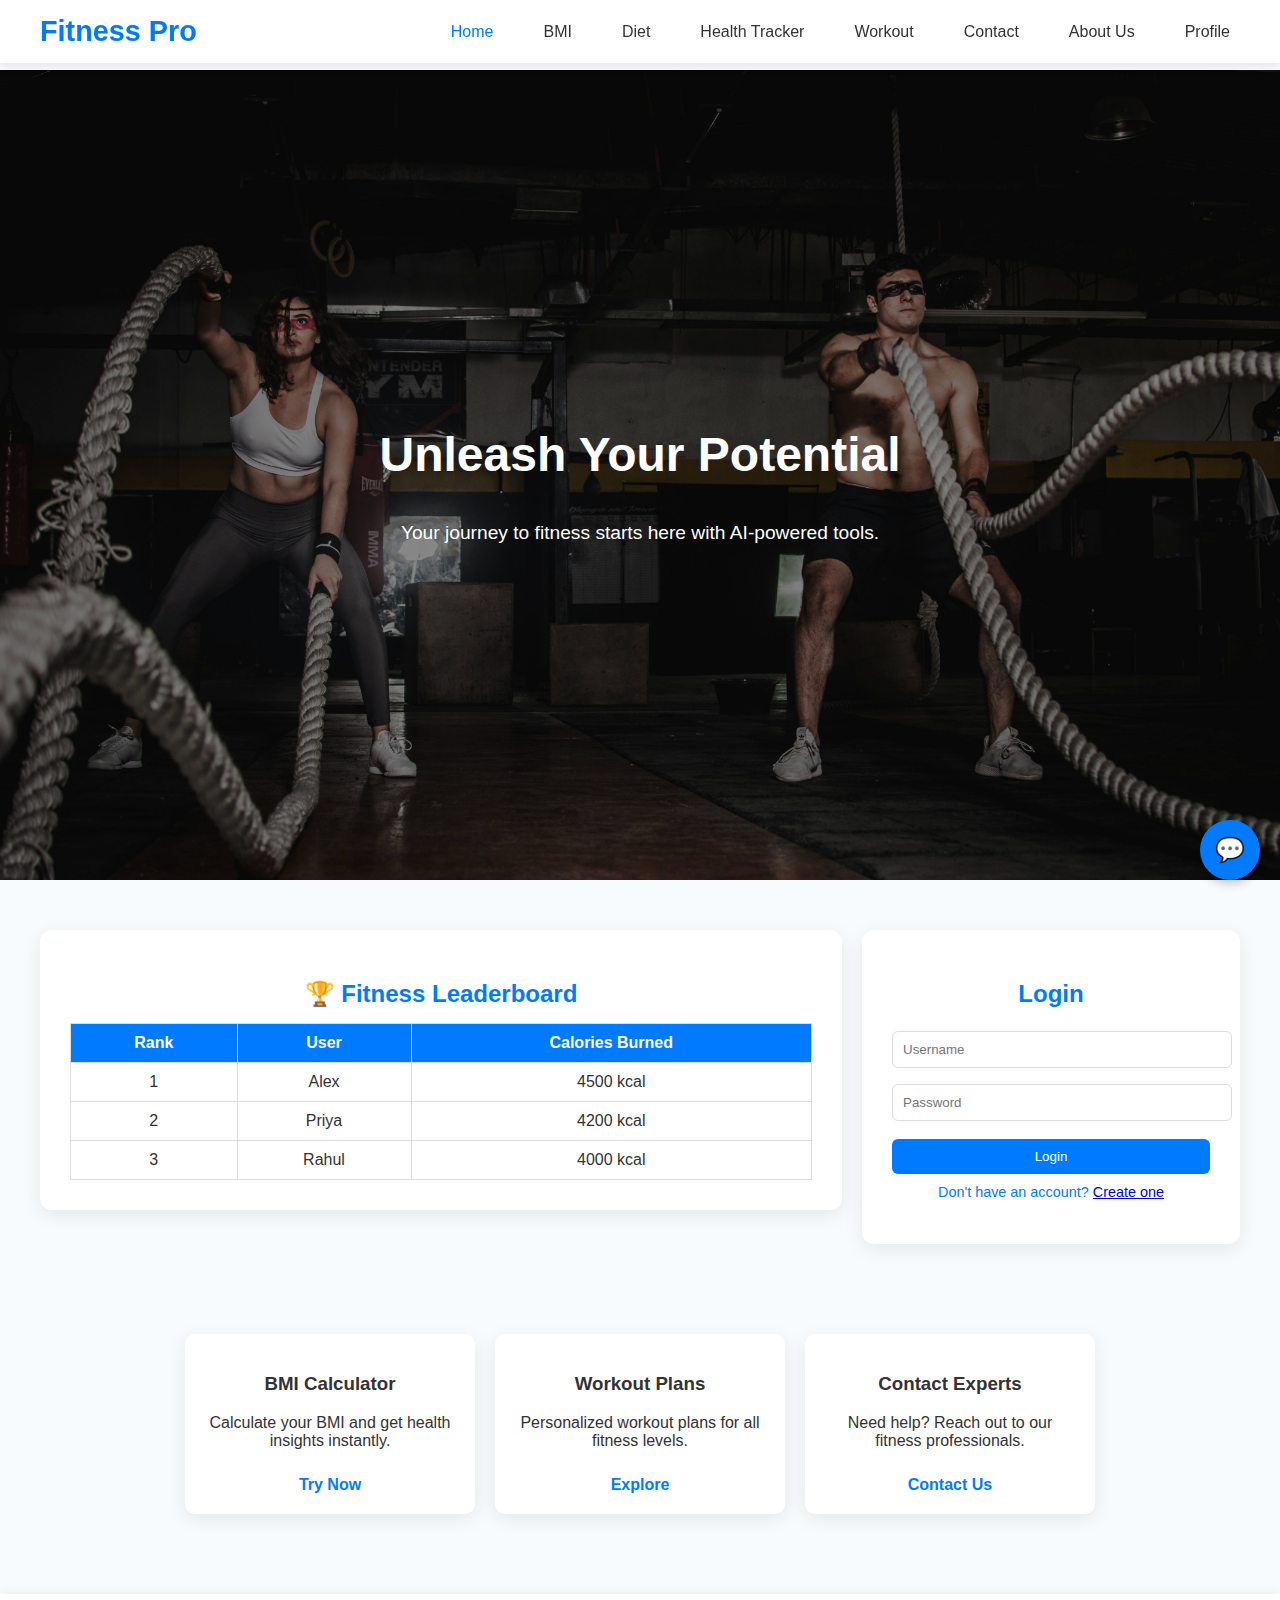
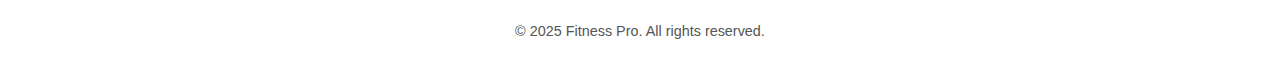
<file: index.html>
<!DOCTYPE html>
<html lang="en">
<head>
  <meta charset="UTF-8">
  <meta name="viewport" content="width=device-width, initial-scale=1.0">
  <title>Fitness Pro - Home</title>
  <style>
    /* ===== GENERAL STYLING ===== */
    body {
      font-family: 'Segoe UI', sans-serif;
      margin: 0;
      padding: 0;
      background: #f8fbfd;
      color: #333;
    }

    /* ===== HEADER ===== */
    .main-header {
      position: fixed;
      top: 0;
      left: 0;
      width: 100%;
      background: white;
      display: flex;
      justify-content: space-between;
      align-items: center;
      padding: 15px 40px;
      box-shadow: 0 2px 10px rgba(0, 0, 0, 0.1);
      z-index: 1000;
      box-sizing: border-box;
    }

    .main-header .logo {
      font-size: 1.8rem;
      font-weight: bold;
      color: #007BFF;
      text-decoration: none;
    }

    .main-header nav {
      display: flex;
      gap: 30px;
    }

    .main-header nav a {
      text-decoration: none;
      color: #333;
      font-size: 1rem;
      font-weight: 500;
      padding: 6px 10px;
      transition: color 0.3s ease;
    }

    .main-header nav a:hover,
    .main-header nav a.active {
      color: #007BFF;
    }

    /* ===== HERO SECTION ===== */
    .hero {
      position: relative;
      width: 100%;
      height: 90vh;
      margin-top: 70px;
      overflow: hidden;
    }
    .slideshow img {
      width: 100%;
      height: 90vh;
      object-fit: cover;
      position: absolute;
      left: 0;
      top: 0;
      opacity: 0;
      transition: opacity 1s ease-in-out;
    }
    .slideshow img.active {
      opacity: 1;
    }
    .hero-overlay {
      position: absolute;
      top: 0;
      left: 0;
      width: 100%;
      height: 100%;
      background: rgba(0, 0, 0, 0.4);
    }
    .hero-content {
      position: absolute;
      top: 50%;
      left: 50%;
      transform: translate(-50%, -50%);
      text-align: center;
      color: white;
    }
    .hero-content h2 {
      font-size: 3rem;
    }
    .hero-content p {
      font-size: 1.2rem;
      margin-bottom: 20px;
    }

/* Leaderboard and Login Section */
.leaderboard-section {
  display: flex;
  justify-content: center;
  align-items: flex-start; /* Prevent stretching both cards */
  gap: 20px;
  max-width: 1200px;
  margin: 50px auto;
}

/* Leaderboard */
.leaderboard {
  flex: 70%;
  background: white;
  padding: 30px;
  border-radius: 12px;
  box-shadow: 0 5px 20px rgba(0, 0, 0, 0.08);
  height: 100%; /* Fixed height independent of login */
}

.leaderboard h2 {
  text-align: center;
  color: #007bff;
  margin-bottom: 15px;
}

.leaderboard table {
  width: 100%;
  border-collapse: collapse;
  text-align: center;
}

.leaderboard th, 
.leaderboard td {
  border: 1px solid #ddd;
  padding: 10px;
}

.leaderboard th {
  background: #007bff;
  color: white;
}

/* Login Section */
.login-section {
  flex: 30%;
  background: white;
  padding: 30px;
  border-radius: 12px;
  box-shadow: 0 5px 20px rgba(0, 0, 0, 0.08);
  transition: height 0.3s ease;
}

.login-section h2 {
  text-align: center;
  color: #007bff;
  margin-bottom: 15px;
}

.login-section input {
  width: 100%;
  padding: 10px;
  margin: 8px 0;
  border: 1px solid #ddd;
  border-radius: 6px;
}

.login-section button {
  width: 100%;
  padding: 10px;
  background: #007bff;
  color: white;
  border: none;
  border-radius: 6px;
  cursor: pointer;
  margin-top: 10px;
}

.login-section button:hover {
  background: #0056b3;
}

.login-section p {
  font-size: 0.9rem;
  text-align: center;
  margin-top: 10px;
  cursor: pointer;
  color: #007bff;
}



    /* ===== FEATURES SECTION ===== */
    .features {
      display: flex;
      justify-content: center;
      gap: 20px;
      padding: 40px;
    }

    .card {
      background: white;
      flex: 1;
      max-width: 250px;
      padding: 20px;
      border-radius: 10px;
      box-shadow: 0 5px 20px rgba(0, 0, 0, 0.08);
      text-align: center;
    }

    .btn-link {
      display: inline-block;
      margin-top: 10px;
      text-decoration: none;
      color: #007bff;
      font-weight: bold;
    }

    /* CHATBOT */
    .chatbot-button {
      position: fixed;
      bottom: 20px;
      right: 20px;
      background: #007bff;
      color: white;
      border: none;
      border-radius: 50%;
      width: 60px;
      height: 60px;
      font-size: 24px;
      cursor: pointer;
      box-shadow: 0 4px 10px rgba(0, 0, 0, 0.2);
    }

    .chat-window {
      position: fixed;
      bottom: 90px;
      right: 20px;
      width: 300px;
      background: white;
      border: 1px solid #ddd;
      border-radius: 10px;
      display: none;
      flex-direction: column;
      box-shadow: 0 5px 20px rgba(0, 0, 0, 0.2);
    }

    .chat-header {
      background: #007bff;
      color: white;
      padding: 10px;
      border-top-left-radius: 10px;
      border-top-right-radius: 10px;
      display: flex;
      justify-content: space-between;
    }

    .chat-status {
      font-size: 12px;
      color: #aee6a1;
    }

    .chat-messages {
      height: 200px;
      overflow-y: auto;
      padding: 10px;
      font-size: 0.9rem;
    }

    .chat-input {
      display: flex;
      border-top: 1px solid #ddd;
    }

    .chat-input input {
      flex: 1;
      padding: 10px;
      border: none;
    }

    .chat-input button {
      background: #007bff;
      color: white;
      border: none;
      padding: 10px;
      cursor: pointer;
    }

    /* FOOTER */
    footer {
      background: white;
      text-align: center;
      padding: 15px;
      margin-top: 40px;
      font-size: 0.9rem;
      color: #555;
      box-shadow: 0 -2px 10px rgba(0, 0, 0, 0.05);
    }
  </style>
</head>
<body>

  <!-- HEADER -->
  <header class="main-header">
    <div class="header-left">
      <a href="index.html" class="logo">Fitness Pro</a>
    </div>
    <nav class="header-right">
      <a href="index.html" class="active">Home</a>
      <a href="bmi.html">BMI</a>
      <a href="diet.html">Diet</a>
      <a href="health.html">Health Tracker</a>
      <a href="workout.html">Workout</a>
      <a href="contact.html">Contact</a>
      <a href="about.html">About Us</a>
      <a href="profile.html">Profile</a>
    </nav>
  </header>

  <!-- HERO SECTION -->
  <section class="hero">
    <div class="slideshow">
      <img src="gymphoto1.jpg" class="slide active" alt="Gym Image 1">
      <img src="gymphoto2.jpeg" class="slide" alt="Gym Image 2">
    </div>
    <div class="hero-overlay"></div>
    <div class="hero-content">
      <h2>Unleash Your Potential</h2>
      <p>Your journey to fitness starts here with AI-powered tools.</p>
    </div>
  </section>

  <!-- LEADERBOARD + LOGIN -->
  <section class="leaderboard-section">
    <!-- LEADERBOARD -->
    <div class="leaderboard">
      <h2>🏆 Fitness Leaderboard</h2>
      <table>
        <thead>
          <tr>
            <th>Rank</th>
            <th>User</th>
            <th>Calories Burned</th>
          </tr>
        </thead>
        <tbody id="leaderboard-data">
          <tr><td>1</td><td>Alex</td><td>4500 kcal</td></tr>
          <tr><td>2</td><td>Priya</td><td>4200 kcal</td></tr>
          <tr><td>3</td><td>Rahul</td><td>4000 kcal</td></tr>
        </tbody>
      </table>
    </div>

    <!-- LOGIN / CREATE ACCOUNT -->
<!-- LOGIN / CREATE ACCOUNT -->
<div class="login-section">
  <h2>Login</h2>
  <input type="text" id="username" placeholder="Username">
  <input type="password" id="password" placeholder="Password">
  <button id="login-btn">Login</button>
  <p>Don't have an account? <a href="#" id="create-account-link">Create one</a></p>

  <div id="create-account-form" style="display:none; margin-top:10px;">
    <input type="text" id="new-username" placeholder="New Username">
    <input type="password" id="new-password" placeholder="New Password">
    <button id="create-btn">Create Account</button>
  </div>
</div>

<script>
  const loginBtn = document.getElementById('login-btn');
  const createAccountLink = document.getElementById('create-account-link');
  const createAccountForm = document.getElementById('create-account-form');
  const createBtn = document.getElementById('create-btn');

  // Show Create Account Form
  createAccountLink.addEventListener('click', (e) => {
    e.preventDefault();
    createAccountForm.style.display = createAccountForm.style.display === 'block' ? 'none' : 'block';
  });

  // Create Account Logic
  createBtn.addEventListener('click', () => {
    const newUsername = document.getElementById('new-username').value.trim();
    const newPassword = document.getElementById('new-password').value.trim();

    if (!newUsername || !newPassword) {
      alert('Please enter username and password');
      return;
    }

    const user = {
      username: newUsername,
      password: newPassword,
      name: newUsername,
      email: '',
      age: '',
      height: '',
      weight: '',
      gender: ''
    };

    localStorage.setItem('fitnessUser', JSON.stringify(user));
    alert('Account created successfully! You can now login.');
    createAccountForm.style.display = 'none';
  });

  // Login Logic
  loginBtn.addEventListener('click', () => {
    const username = document.getElementById('username').value.trim();
    const password = document.getElementById('password').value.trim();
    const savedUser = JSON.parse(localStorage.getItem('fitnessUser'));

    if (!savedUser || savedUser.username !== username || savedUser.password !== password) {
      alert('Invalid username or password!');
      return;
    }

    localStorage.setItem('loggedInUser', username);
    window.location.href = 'profile.html';
  });
</script>


  </section>

  <!-- FEATURES -->
  <section class="features">
    <div class="card">
      <h3>BMI Calculator</h3>
      <p>Calculate your BMI and get health insights instantly.</p>
      <a href="bmi.html" class="btn-link">Try Now</a>
    </div>
    <div class="card">
      <h3>Workout Plans</h3>
      <p>Personalized workout plans for all fitness levels.</p>
      <a href="workout.html" class="btn-link">Explore</a>
    </div>
    <div class="card">
      <h3>Contact Experts</h3>
      <p>Need help? Reach out to our fitness professionals.</p>
      <a href="contact.html" class="btn-link">Contact Us</a>
    </div>
  </section>

  <!-- FOOTER -->
  <footer>
    <p>&copy; 2025 Fitness Pro. All rights reserved.</p>
  </footer>

  <!-- CHATBOT -->
  <button class="chatbot-button">💬</button>
  <div class="chat-window" id="chat-window">
    <div class="chat-header">
      <span>AI Gym Trainer</span>
      <span class="chat-status">● Active</span>
    </div>
    <div class="chat-messages" id="chat-messages">
      <p><strong>Trainer:</strong> Hi! I'm your virtual trainer. Ask me anything about workouts!</p>
    </div>
    <div class="chat-input">
      <input type="text" id="chat-input" placeholder="Type a message...">
      <button id="send-btn">Send</button>
    </div>
  </div>

  <script>
    // === SLIDESHOW ===
    const slides = document.querySelectorAll('.slideshow img');
    let currentSlide = 0;
    setInterval(() => {
      slides[currentSlide].classList.remove('active');
      currentSlide = (currentSlide + 1) % slides.length;
      slides[currentSlide].classList.add('active');
    }, 4000);

    // === CHATBOT ===
    const chatButton = document.querySelector('.chatbot-button');
    const chatWindow = document.getElementById('chat-window');
    const chatMessages = document.getElementById('chat-messages');
    const chatInput = document.getElementById('chat-input');
    const sendBtn = document.getElementById('send-btn');

    chatButton.addEventListener('click', () => {
      chatWindow.style.display = chatWindow.style.display === 'flex' ? 'none' : 'flex';
    });

    sendBtn.addEventListener('click', () => {
      const userMessage = chatInput.value.trim();
      if (!userMessage) return;
      chatMessages.innerHTML += `<p><strong>You:</strong> ${userMessage}</p>`;
      chatInput.value = '';
      setTimeout(() => {
        const aiResponses = [
          "Try 3 sets of squats for a great leg workout!",
          "Don't forget to warm up before lifting heavy weights!",
          "Stay hydrated and aim for 8 glasses of water daily.",
          "Focus on form, not just weight, to avoid injuries."
        ];
        const aiReply = aiResponses[Math.floor(Math.random() * aiResponses.length)];
        chatMessages.innerHTML += `<p><strong>Trainer:</strong> ${aiReply}</p>`;
        chatMessages.scrollTop = chatMessages.scrollHeight;
      }, 700);
    });

    // === LOGIN & CREATE ACCOUNT ===
    const loginBtn = document.getElementById('login-btn');
    const createAccountLink = document.getElementById('create-account-link');
    const createAccountForm = document.getElementById('create-account-form');
    const createBtn = document.getElementById('create-btn');

    createAccountLink.addEventListener('click', (e) => {
      e.preventDefault();
      createAccountForm.style.display = createAccountForm.style.display === 'block' ? 'none' : 'block';
    });

    loginBtn.addEventListener('click', () => {
      const username = document.getElementById('username').value.trim();
      const password = document.getElementById('password').value.trim();

      if (username && password) {
        alert(`Welcome back, ${username}!`);
      } else {
        alert('Please enter valid login credentials.');
      }
    });

    createBtn.addEventListener('click', () => {
      const newUsername = document.getElementById('new-username').value.trim();
      const newPassword = document.getElementById('new-password').value.trim();

      if (newUsername && newPassword) {
        alert(`Account created successfully for ${newUsername}! You can now log in.`);
        createAccountForm.style.display = 'none';
      } else {
        alert('Please fill in all fields to create an account.');
      }
    });
  </script>
</body>
</html>
</file>
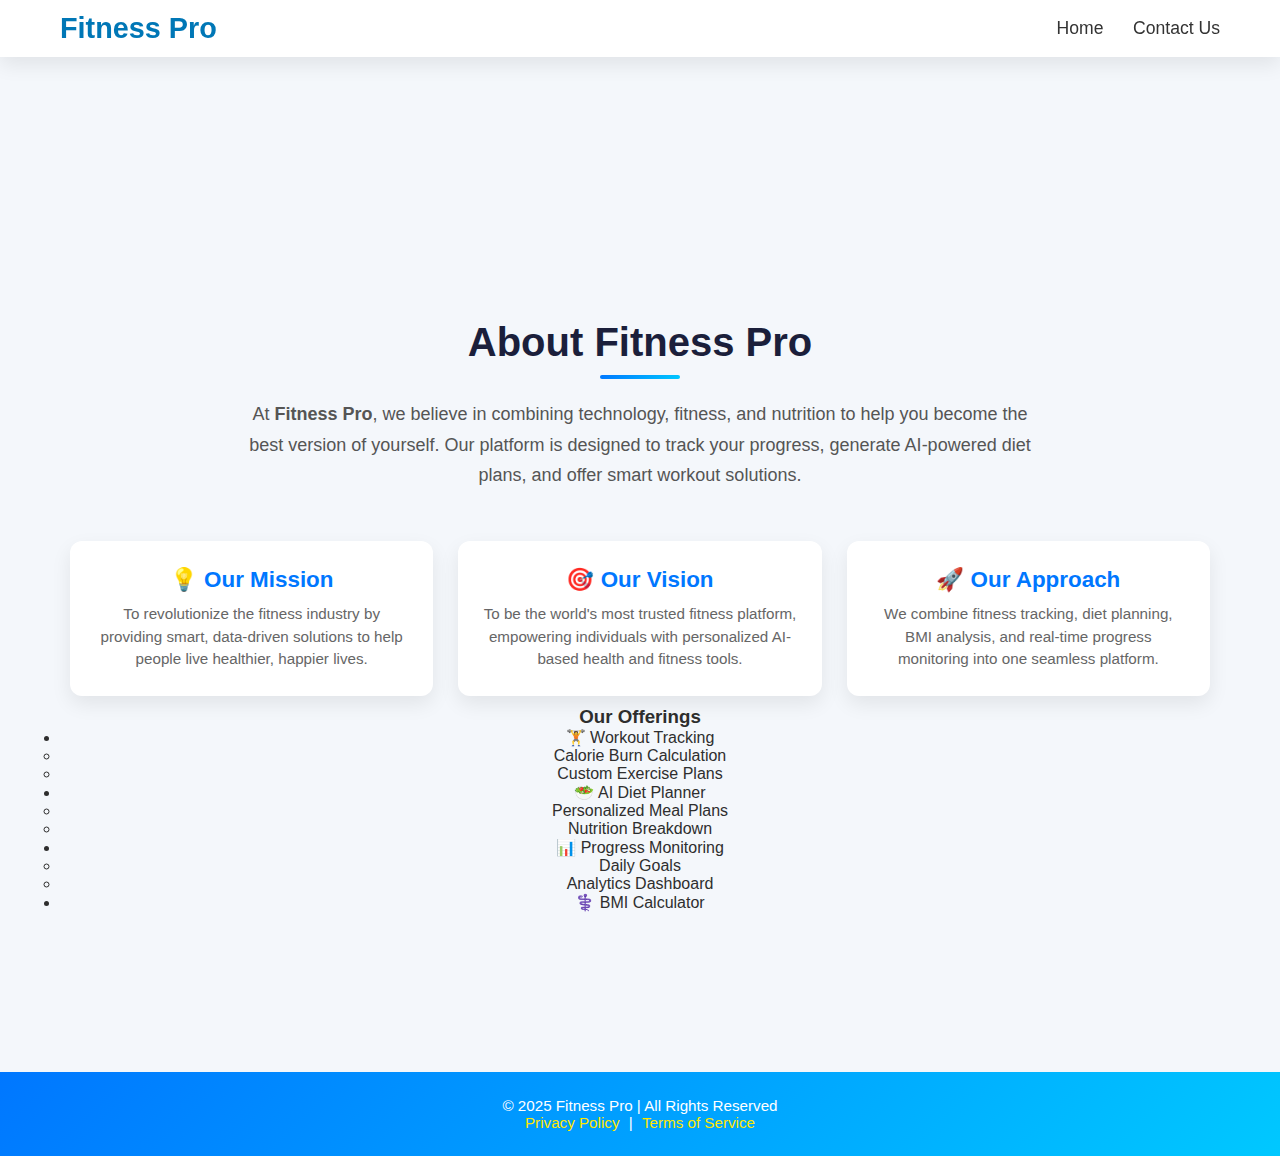
<file: about.html>
<!DOCTYPE html>
<html lang="en">
<head>
  <meta charset="UTF-8">
  <meta name="viewport" content="width=device-width, initial-scale=1.0">
  <title>About Us - Fitness Pro</title>
  <link rel="stylesheet" href="style.css">
</head>
<body>

  <!-- HEADER -->
  <!-- <header>
    <div class="logo">
      <img src="images/logo.png" alt="Fitness Pro Logo">
      <h1>Fitness Pro</h1>
    </div>
    <nav>
      <ul>
        <li><a href="index.html">Home</a></li>
        <li><a href="bmi.html">BMI</a></li>
        <li><a href="diet.html">Diet</a></li>
        <li><a href="workout.html">Workout</a></li>
        <li><a href="contact.html">Contact</a></li>
        <li><a href="about.html" class="active">About Us</a></li>
      </ul>
    </nav>
  </header> -->

    <header class="minimal-header">
    <div class="header-left">
        <a href="index.html" class="logo">Fitness Pro</a>
    </div>
    <div class="header-right">
        <a href="index.html">Home</a>
        <a href="contact.html">Contact Us</a>
    </div>
</header>

  <!-- ABOUT SECTION -->
  <section class="section about-section">
    <h2>About Fitness Pro</h2>
    <p class="about-intro">
      At <strong>Fitness Pro</strong>, we believe in combining technology, fitness, and nutrition to help you become the best version of yourself.
      Our platform is designed to track your progress, generate AI-powered diet plans, and offer smart workout solutions.
    </p>

    <!-- Mission & Vision Cards -->
    <div class="card-container">
      <div class="about-card">
        <h3>💡 Our Mission</h3>
        <p>To revolutionize the fitness industry by providing smart, data-driven solutions to help people live healthier, happier lives.</p>
      </div>
      <div class="about-card">
        <h3>🎯 Our Vision</h3>
        <p>To be the world's most trusted fitness platform, empowering individuals with personalized AI-based health and fitness tools.</p>
      </div>
      <div class="about-card">
        <h3>🚀 Our Approach</h3>
        <p>We combine fitness tracking, diet planning, BMI analysis, and real-time progress monitoring into one seamless platform.</p>
      </div>
    </div>

    <!-- Tree-Like Structure -->
    <div class="tree-structure">
      <h3>Our Offerings</h3>
      <ul>
        <li>🏋️ Workout Tracking
          <ul>
            <li>Calorie Burn Calculation</li>
            <li>Custom Exercise Plans</li>
          </ul>
        </li>
        <li>🥗 AI Diet Planner
          <ul>
            <li>Personalized Meal Plans</li>
            <li>Nutrition Breakdown</li>
          </ul>
        </li>
        <li>📊 Progress Monitoring
          <ul>
            <li>Daily Goals</li>
            <li>Analytics Dashboard</li>
          </ul>
        </li>
        <li>⚕️ BMI Calculator</li>
      </ul>
    </div>
  </section>

  <!-- FOOTER -->
  <footer>
    <p>© 2025 Fitness Pro | All Rights Reserved</p>
    <p><a href="privacy.html">Privacy Policy</a> | <a href="terms.html">Terms of Service</a></p>
  </footer>

</body>
</html>
</file>
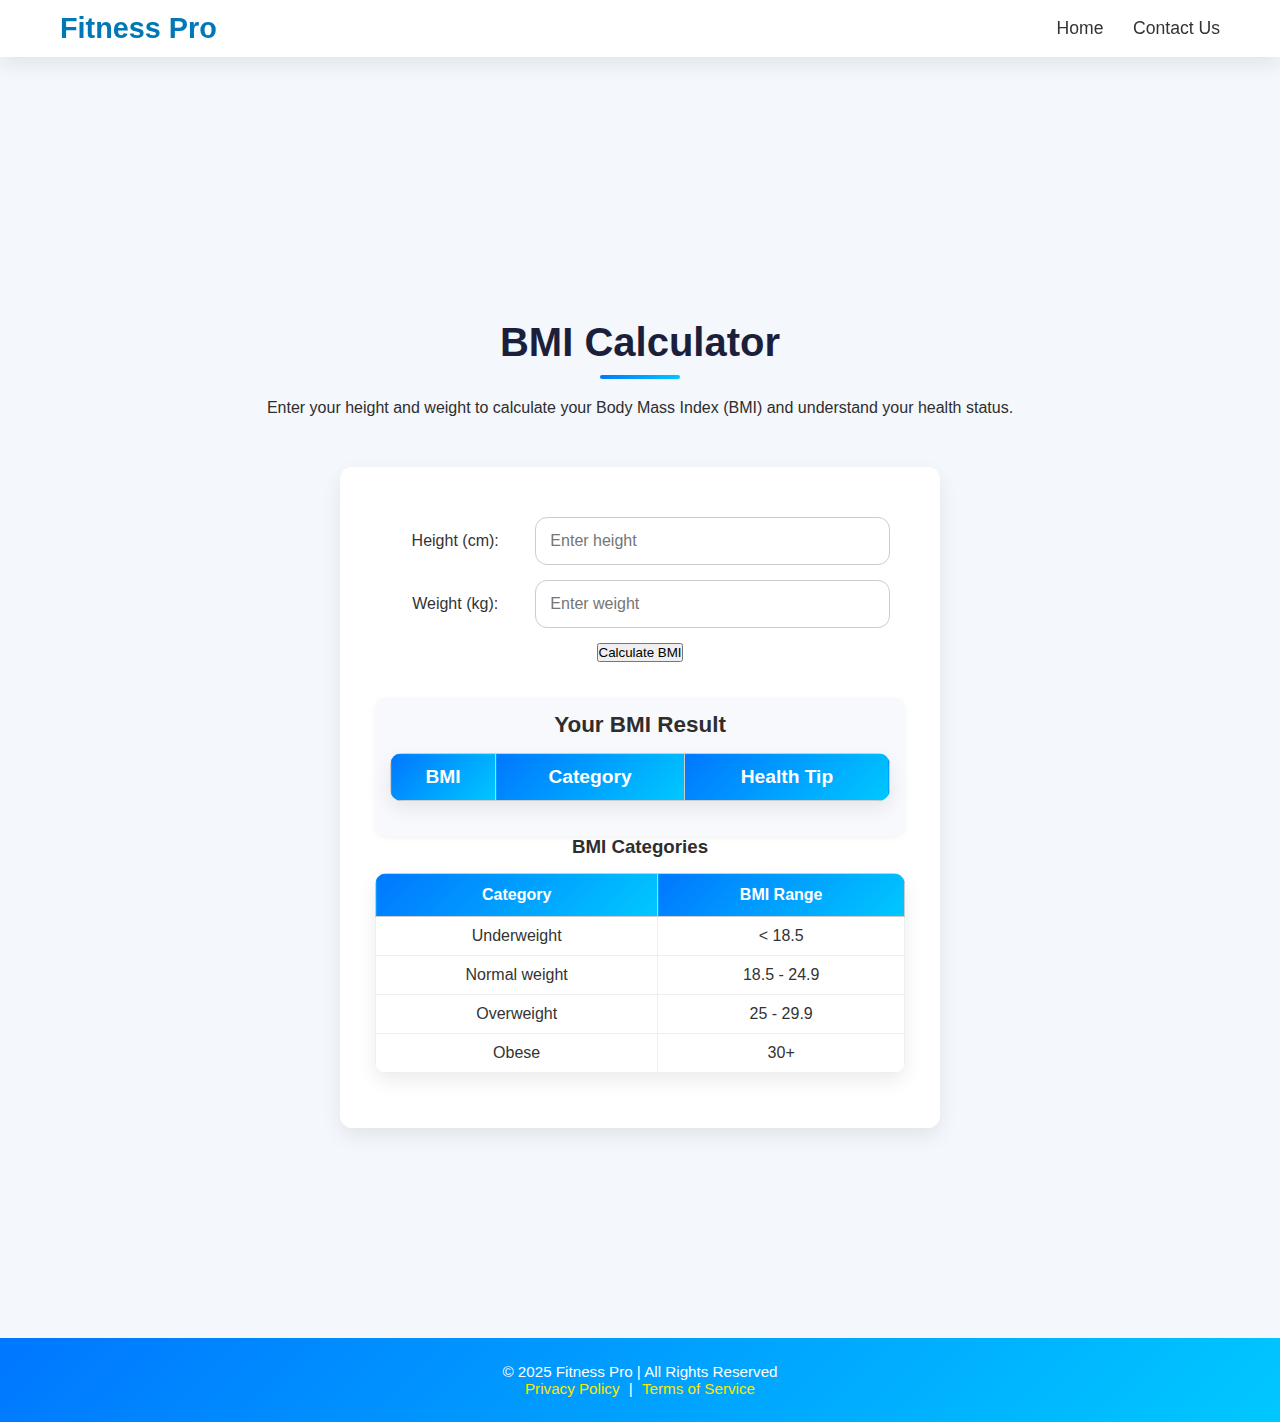
<file: bmi.html>
<!DOCTYPE html>
<html lang="en">
<head>
  <meta charset="UTF-8">
  <meta name="viewport" content="width=device-width, initial-scale=1.0">
  <title>BMI Calculator - Fitness Pro</title>
  <link rel="stylesheet" href="style.css">
</head>
<body>

  <!-- HEADER -->
  <header class="minimal-header">
    <div class="header-left">
        <a href="index.html" class="logo">Fitness Pro</a>
    </div>
    <div class="header-right">
        <a href="index.html">Home</a>
        <a href="contact.html">Contact Us</a>
    </div>
  </header>

  <!-- BMI SECTION -->
  <section class="section">
    <h2>BMI Calculator</h2>
    <p>Enter your height and weight to calculate your Body Mass Index (BMI) and understand your health status.</p>

    <div class="bmi-box">
      <table class="input-table">
        <tr>
          <td><label for="height">Height (cm):</label></td>
          <td><input type="number" id="height" placeholder="Enter height"></td>
        </tr>
        <tr>
          <td><label for="weight">Weight (kg):</label></td>
          <td><input type="number" id="weight" placeholder="Enter weight"></td>
        </tr>
        <tr>
          <td colspan="2" style="text-align:center;">
            <button class="btn-secondary" id="calculateBmiBtn">Calculate BMI</button>
          </td>
        </tr>
      </table>

      <div id="bmi-result" class="bmi-result-box">
        <h3>Your BMI Result</h3>
        <table class="diet-table">
          <thead>
            <tr>
              <th>BMI</th>
              <th>Category</th>
              <th>Health Tip</th>
            </tr>
          </thead>
          <tbody id="bmi-result-output">
            <!-- Result will appear here -->
          </tbody>
        </table>
      </div>

      <div class="bmi-category-table">
        <h3>BMI Categories</h3>
        <table class="diet-table">
          <tr><th>Category</th><th>BMI Range</th></tr>
          <tr><td>Underweight</td><td>&lt; 18.5</td></tr>
          <tr><td>Normal weight</td><td>18.5 - 24.9</td></tr>
          <tr><td>Overweight</td><td>25 - 29.9</td></tr>
          <tr><td>Obese</td><td>30+</td></tr>
        </table>
      </div>
    </div>
  </section>

  <!-- FOOTER -->
  <footer>
    <p>© 2025 Fitness Pro | All Rights Reserved</p>
    <p><a href="privacy.html">Privacy Policy</a> | <a href="terms.html">Terms of Service</a></p>
  </footer>

  <!-- BMI SCRIPT -->
  <script>
    document.addEventListener("DOMContentLoaded", () => {
      const calculateBtn = document.getElementById("calculateBmiBtn");
      const bmiOutput = document.getElementById("bmi-result-output");

      calculateBtn.addEventListener("click", () => {
        const height = parseFloat(document.getElementById("height").value);
        const weight = parseFloat(document.getElementById("weight").value);

        if (!height || !weight || height <= 0 || weight <= 0) {
          alert("⚠ Please enter valid height and weight.");
          return;
        }

        const bmi = weight / ((height / 100) ** 2);
        let category = "";
        let tip = "";
        let color = "";

        if (bmi < 18.5) {
          category = "Underweight";
          tip = "Increase calorie intake with healthy foods and strength training.";
          color = "#f39c12";
        } 
        else if (bmi < 24.9) {
          category = "Normal Weight";
          tip = "Maintain a balanced diet and stay active.";
          color = "#27ae60";
        } 
        else if (bmi < 29.9) {
          category = "Overweight";
          tip = "Reduce sugar intake, focus on cardio and healthy meals.";
          color = "#e67e22";
        } 
        else {
          category = "Obese";
          tip = "Consult a healthcare professional and follow a strict fitness plan.";
          color = "#e74c3c";
        }

        bmiOutput.innerHTML = `
          <tr>
            <td style="font-weight:bold; color:${color}">${bmi.toFixed(2)}</td>
            <td>${category}</td>
            <td>${tip}</td>
          </tr>
        `;
      });
    });
  </script>

</body>
</html>
</file>
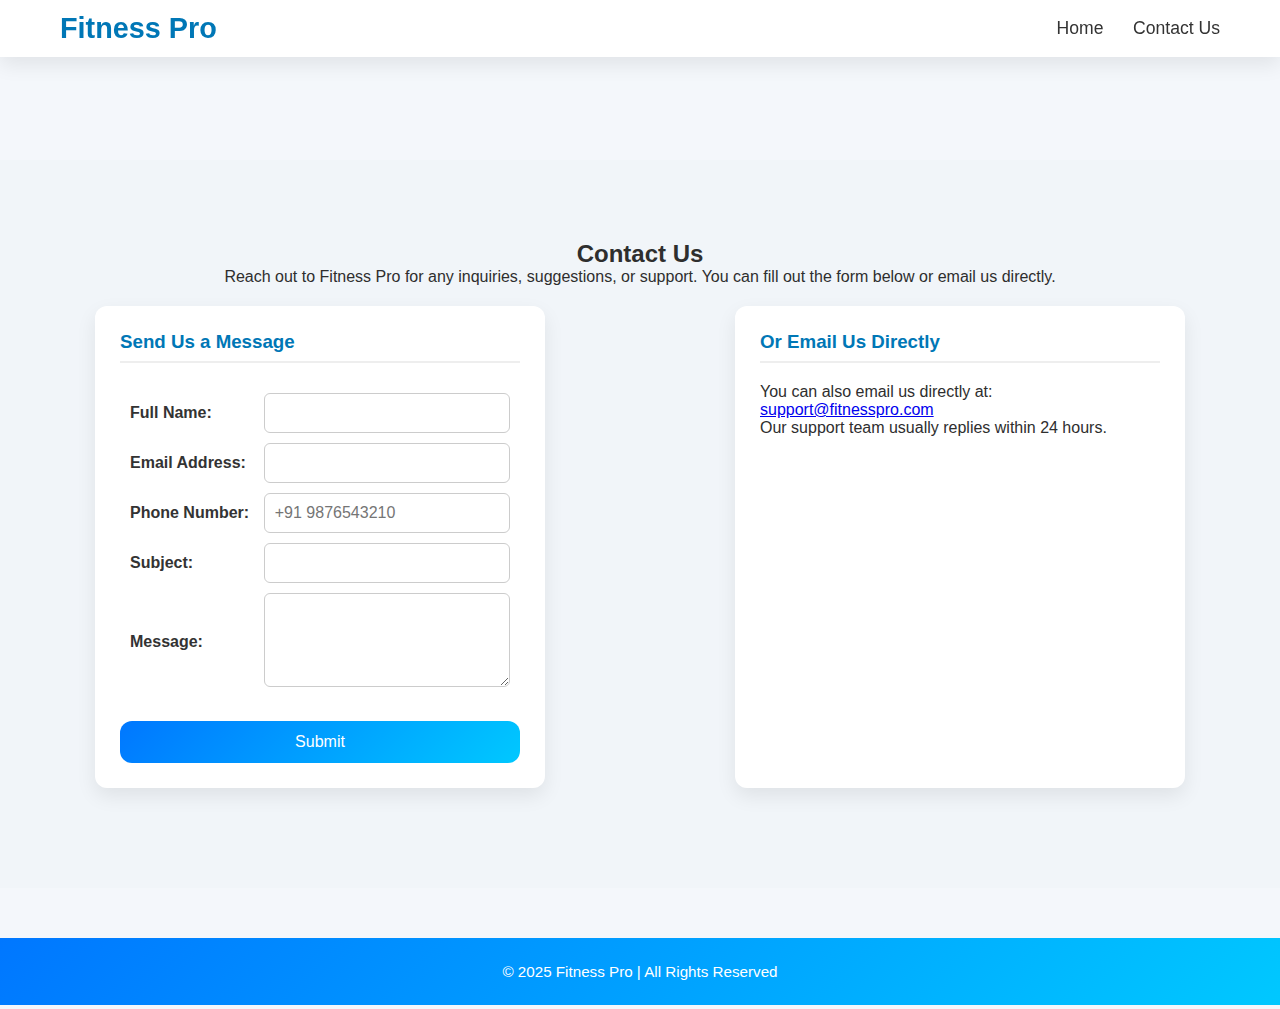
<file: contact.html>
<!DOCTYPE html>
<html lang="en">
<head>
  <meta charset="UTF-8">
  <meta name="viewport" content="width=device-width, initial-scale=1.0">
  <title>Contact Us - Fitness Pro</title>
  <link rel="stylesheet" href="style.css">
</head>
<body>

  <header class="minimal-header">
    <div class="header-left">
        <a href="index.html" class="logo">Fitness Pro</a>
    </div>
    <div class="header-right">
        <a href="index.html">Home</a>
        <a href="contact.html">Contact Us</a>
    </div>
</header>


  <!-- CONTACT SECTION -->
  <section class="contact-section">
    <h2>Contact Us</h2>
    <p class="contact-intro">Reach out to Fitness Pro for any inquiries, suggestions, or support. You can fill out the form below or email us directly.</p>

    <div class="contact-container">
      <!-- Contact Form -->
      <div class="contact-form-box">
        <h3>Send Us a Message</h3>
        <form id="contactForm">
          <table class="contact-table">
            <tr>
              <td><label for="name">Full Name:</label></td>
              <td><input type="text" id="name" name="name" required></td>
            </tr>
            <tr>
              <td><label for="email">Email Address:</label></td>
              <td><input type="email" id="email" name="email" required></td>
            </tr>
            <tr>
              <td><label for="phone">Phone Number:</label></td>
              <td><input type="tel" id="phone" name="phone" placeholder="+91 9876543210"></td>
            </tr>
            <tr>
              <td><label for="subject">Subject:</label></td>
              <td><input type="text" id="subject" name="subject" required></td>
            </tr>
            <tr>
              <td><label for="message">Message:</label></td>
              <td><textarea id="message" name="message" rows="4" required></textarea></td>
            </tr>
          </table>
          <button type="submit" class="contact-btn">Submit</button>
        </form>
        <p id="contact-feedback" class="feedback"></p>
      </div>

      <!-- Direct Email Section -->
      <div class="contact-email-box">
        <h3>Or Email Us Directly</h3>
        <p>You can also email us directly at:</p>
        <a href="mailto:support@fitnesspro.com" class="direct-mail-link">support@fitnesspro.com</a>
        <p>Our support team usually replies within 24 hours.</p>
      </div>
    </div>
  </section>

  <!-- FOOTER -->
  <footer>
    <p>© 2025 Fitness Pro | All Rights Reserved</p>
  </footer>

  <script src="script.js"></script>
</body>
</html>
</file>
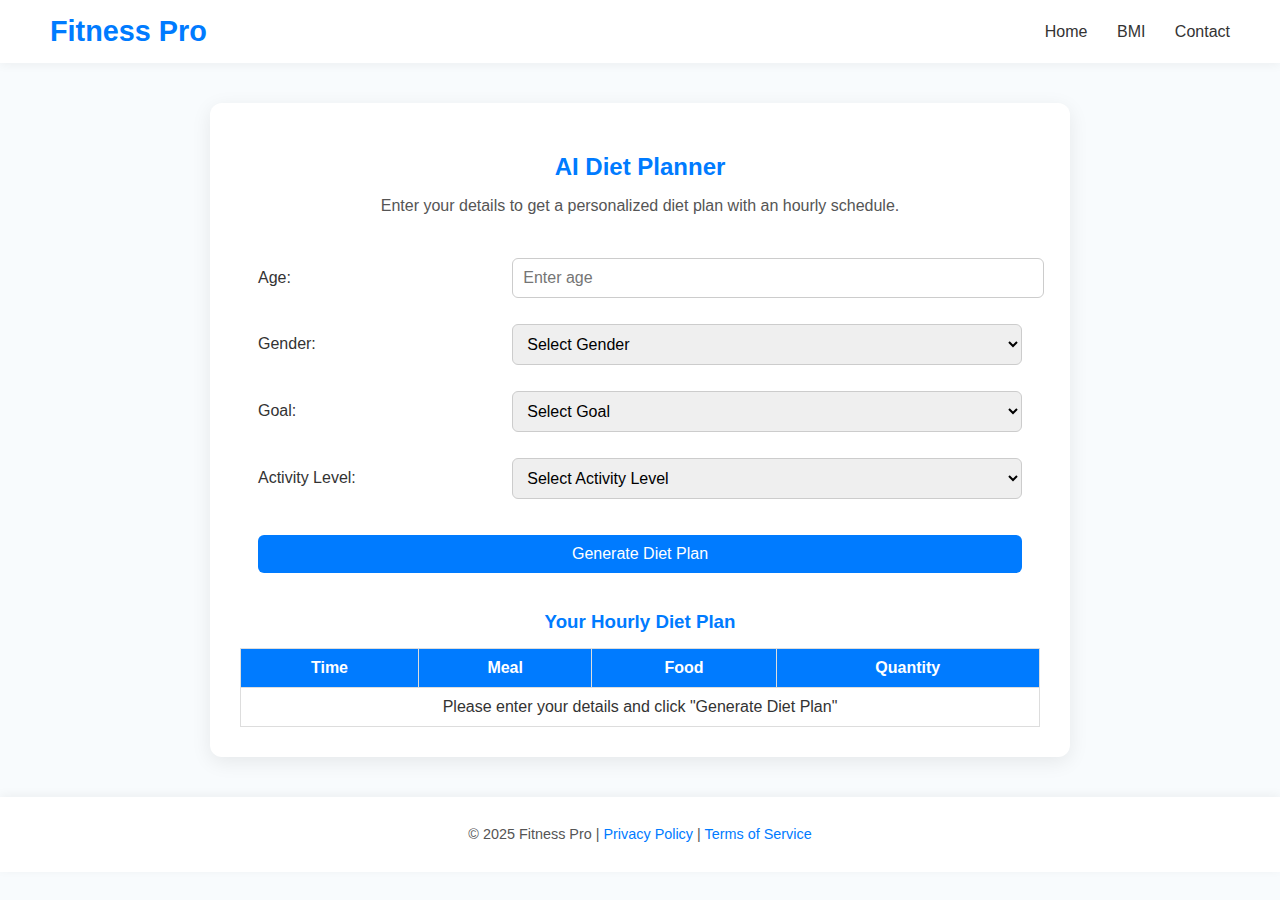
<file: diet.html>
<!DOCTYPE html>
<html lang="en">
<head>
  <meta charset="UTF-8">
  <meta name="viewport" content="width=device-width, initial-scale=1.0">
  <title>AI Diet Planner - Fitness Pro</title>
  <style>
    /* ===== GENERAL PAGE STYLING ===== */
    body {
      font-family: 'Segoe UI', sans-serif;
      margin: 0;
      padding: 0;
      background: #f8fbfd;
      color: #333;
    }

    /* ===== HEADER ===== */
    header {
      background: white;
      display: flex;
      justify-content: space-between;
      align-items: center;
      padding: 15px 50px;
      box-shadow: 0 2px 10px rgba(0, 0, 0, 0.05);
    }
    header .logo {
      font-size: 1.8rem;
      font-weight: bold;
      color: #007bff;
      text-decoration: none;
    }
    header nav a {
      margin-left: 25px;
      text-decoration: none;
      color: #333;
      font-weight: 500;
    }
    header nav a:hover {
      color: #007bff;
    }

    /* ===== SECTION ===== */
    .section {
      max-width: 800px;
      margin: 40px auto;
      background: white;
      padding: 30px;
      border-radius: 12px;
      box-shadow: 0 5px 20px rgba(0, 0, 0, 0.08);
      text-align: center;
    }
    .section h2 {
      color: #007bff;
      margin-bottom: 10px;
    }
    .section p {
      color: #555;
      margin-bottom: 25px;
    }

    /* ===== FORM ===== */
    .diet-form {
      margin-bottom: 20px;
      text-align: left;
    }
    .diet-form table {
      width: 100%;
      border-spacing: 10px;
    }
    .diet-form td {
      padding: 8px;
    }
    .diet-form input, .diet-form select {
      width: 100%;
      padding: 10px;
      border: 1px solid #ccc;
      border-radius: 6px;
      font-size: 1rem;
    }
    .btn-secondary {
      background: #007bff;
      color: white;
      border: none;
      padding: 10px 18px;
      border-radius: 6px;
      cursor: pointer;
      margin-top: 10px;
      width: 100%;
      font-size: 1rem;
    }
    .btn-secondary:hover {
      background: #0056b3;
    }

    /* ===== DIET OUTPUT TABLE ===== */
    .diet-output {
      margin-top: 20px;
    }
    .diet-output h3 {
      margin-bottom: 10px;
      color: #007bff;
    }
    table.diet-table {
      width: 100%;
      border-collapse: collapse;
      margin-top: 15px;
    }
    table.diet-table th, table.diet-table td {
      border: 1px solid #ddd;
      padding: 10px;
      text-align: center;
    }
    table.diet-table th {
      background: #007bff;
      color: white;
    }
    table.diet-table tr:nth-child(even) {
      background: #f9f9f9;
    }

    /* ===== FOOTER ===== */
    footer {
      background: white;
      text-align: center;
      padding: 15px;
      margin-top: 40px;
      font-size: 0.9rem;
      color: #555;
      box-shadow: 0 -2px 10px rgba(0, 0, 0, 0.05);
    }
    footer a {
      color: #007bff;
      text-decoration: none;
    }
    footer a:hover {
      text-decoration: underline;
    }
  </style>
</head>
<body>

  <!-- HEADER -->
  <header>
    <a href="index.html" class="logo">Fitness Pro</a>
    <nav>
      <a href="index.html">Home</a>
      <a href="bmi.html">BMI</a>
      <a href="contact.html">Contact</a>
    </nav>
  </header>

  <!-- AI DIET PLANNER SECTION -->
  <section class="section">
    <h2>AI Diet Planner</h2>
    <p>Enter your details to get a personalized diet plan with an hourly schedule.</p>

    <!-- FORM -->
    <div class="diet-form">
      <table>
        <tr>
          <td><label for="age">Age:</label></td>
          <td><input type="number" id="age" placeholder="Enter age"></td>
        </tr>
        <tr>
          <td><label for="gender">Gender:</label></td>
          <td>
            <select id="gender">
              <option value="">Select Gender</option>
              <option value="male">Male</option>
              <option value="female">Female</option>
            </select>
          </td>
        </tr>
        <tr>
          <td><label for="goal">Goal:</label></td>
          <td>
            <select id="goal">
              <option value="">Select Goal</option>
              <option value="weight-loss">Weight Loss</option>
              <option value="muscle-gain">Muscle Gain</option>
              <option value="maintenance">Maintenance</option>
            </select>
          </td>
        </tr>
        <tr>
          <td><label for="activity">Activity Level:</label></td>
          <td>
            <select id="activity">
              <option value="">Select Activity Level</option>
              <option value="low">Low</option>
              <option value="medium">Medium</option>
              <option value="high">High</option>
            </select>
          </td>
        </tr>
        <tr>
          <td colspan="2">
            <button id="generateDietBtn" class="btn-secondary">Generate Diet Plan</button>
          </td>
        </tr>
      </table>
    </div>

    <!-- OUTPUT -->
    <div class="diet-output">
      <h3>Your Hourly Diet Plan</h3>
      <table class="diet-table">
        <thead>
          <tr>
            <th>Time</th>
            <th>Meal</th>
            <th>Food</th>
            <th>Quantity</th>
          </tr>
        </thead>
        <tbody id="diet-plan-output">
          <tr>
            <td colspan="4">Please enter your details and click "Generate Diet Plan"</td>
          </tr>
        </tbody>
      </table>
    </div>
  </section>

  <!-- FOOTER -->
  <footer>
    <p>© 2025 Fitness Pro | <a href="privacy.html">Privacy Policy</a> | <a href="terms.html">Terms of Service</a></p>
  </footer>

  <!-- SCRIPT -->
  <script>
    document.getElementById("generateDietBtn").addEventListener("click", () => {
      const age = parseInt(document.getElementById("age").value);
      const gender = document.getElementById("gender").value;
      const goal = document.getElementById("goal").value;
      const activity = document.getElementById("activity").value;
      const dietOutput = document.getElementById("diet-plan-output");

      if (!age || !gender || !goal || !activity) {
        alert("⚠ Please fill in all fields.");
        return;
      }

      let dietPlan = [];

      if (goal === "weight-loss") {
        dietPlan = [
          { time: "7:00 AM", meal: "Breakfast", food: "Oatmeal + Green Tea", quantity: "1 bowl" },
          { time: "10:00 AM", meal: "Snack", food: "Almonds + Apple", quantity: "10 almonds + 1 apple" },
          { time: "1:00 PM", meal: "Lunch", food: "Grilled Chicken + Veggies", quantity: "200g" },
          { time: "4:00 PM", meal: "Snack", food: "Greek Yogurt", quantity: "1 cup" },
          { time: "7:00 PM", meal: "Dinner", food: "Salad + Boiled Eggs", quantity: "1 plate" }
        ];
      } 
      else if (goal === "muscle-gain") {
        dietPlan = [
          { time: "7:00 AM", meal: "Breakfast", food: "Eggs + Toast + Milk", quantity: "4 eggs + 2 slices" },
          { time: "10:00 AM", meal: "Snack", food: "Banana + Peanut Butter", quantity: "1 banana + 2 tbsp" },
          { time: "1:00 PM", meal: "Lunch", food: "Chicken + Rice + Broccoli", quantity: "250g" },
          { time: "4:00 PM", meal: "Snack", food: "Protein Shake", quantity: "1 glass" },
          { time: "7:00 PM", meal: "Dinner", food: "Fish + Sweet Potato", quantity: "200g" }
        ];
      } 
      else {
        dietPlan = [
          { time: "7:00 AM", meal: "Breakfast", food: "Greek Yogurt + Honey", quantity: "1 cup" },
          { time: "10:00 AM", meal: "Snack", food: "Nuts + Fruit", quantity: "10 nuts + 1 fruit" },
          { time: "1:00 PM", meal: "Lunch", food: "Quinoa + Veggies", quantity: "200g" },
          { time: "4:00 PM", meal: "Snack", food: "Green Tea + Crackers", quantity: "1 cup + 4 pieces" },
          { time: "7:00 PM", meal: "Dinner", food: "Grilled Tofu + Salad", quantity: "150g" }
        ];
      }

      dietOutput.innerHTML = "";
      dietPlan.forEach(item => {
        dietOutput.innerHTML += `
          <tr>
            <td>${item.time}</td>
            <td>${item.meal}</td>
            <td>${item.food}</td>
            <td>${item.quantity}</td>
          </tr>
        `;
      });
    });
  </script>
</body>
</html>
</file>
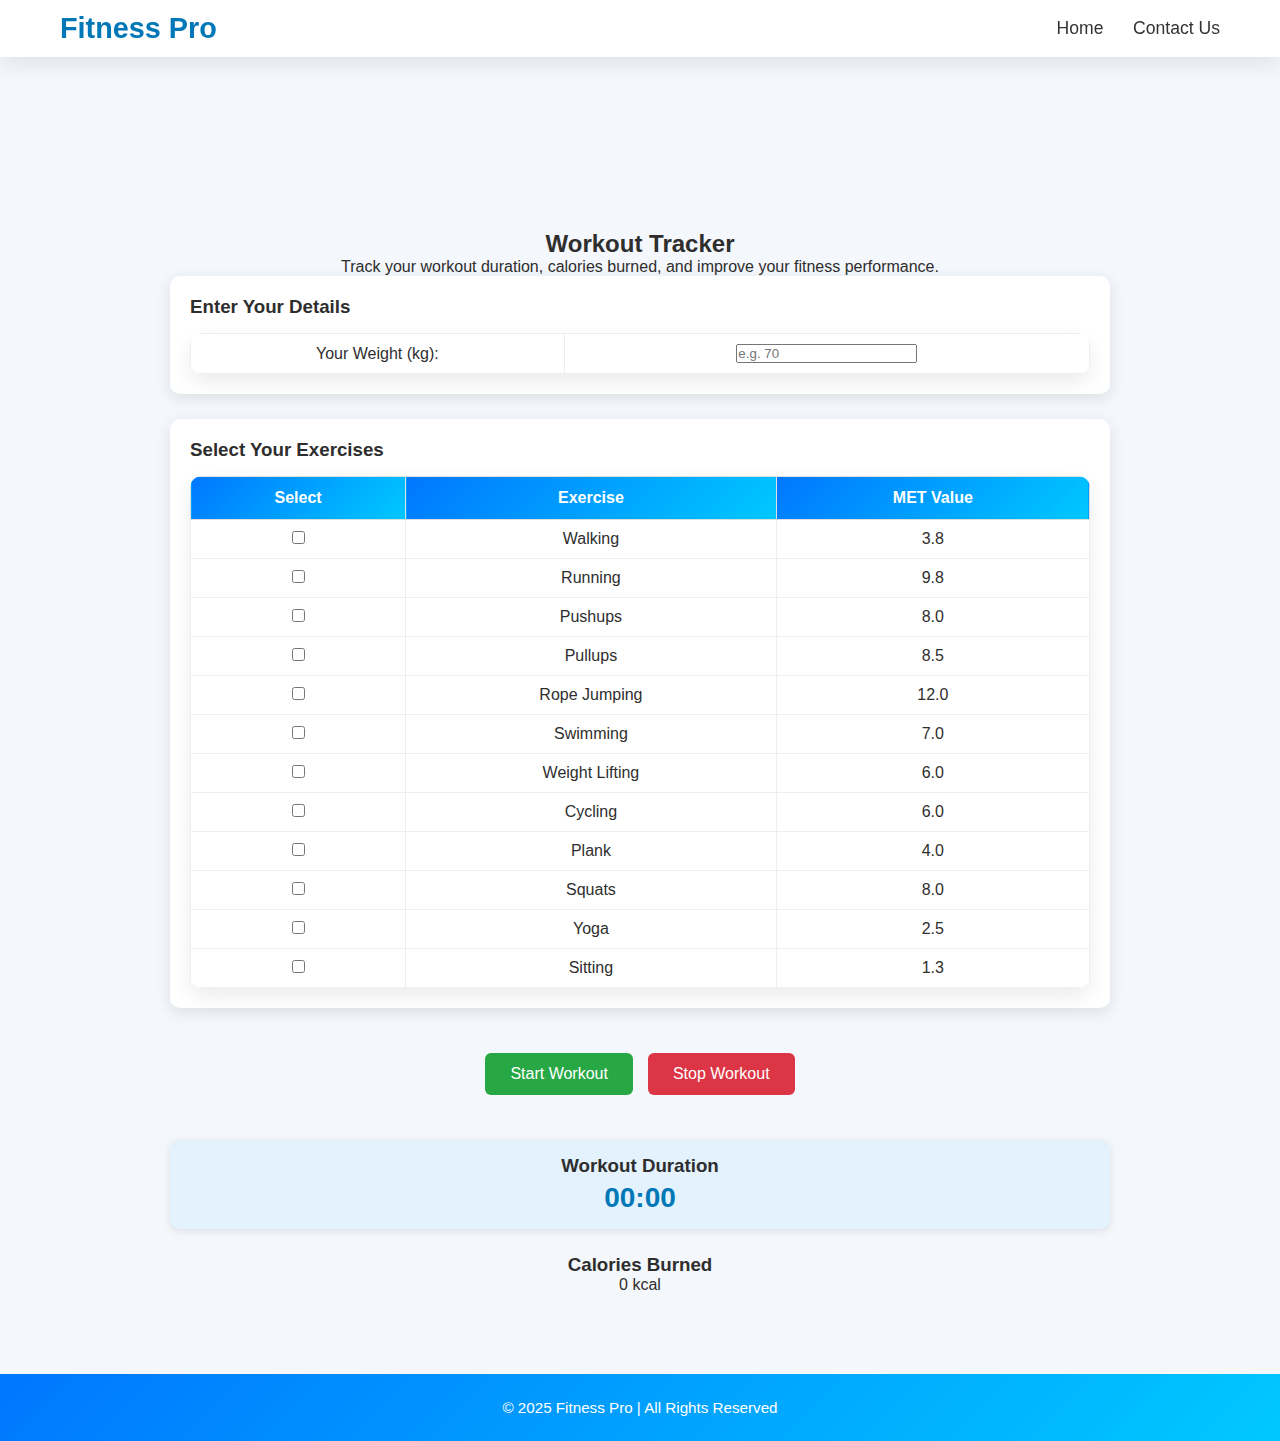
<file: workout.html>
<!DOCTYPE html>
<html lang="en">
<head>
  <meta charset="UTF-8">
  <meta name="viewport" content="width=device-width, initial-scale=1.0">
  <title>Workout Tracker - Fitness Pro</title>
  <link rel="stylesheet" href="style.css">
</head>
<body>

  <!-- HEADER -->
  <!-- <header>
    <div class="logo">
      <img src="images/logo.png" alt="Fitness Pro Logo">
      <h1>Fitness Pro</h1>
    </div>
    <nav>
      <ul>
        <li><a href="index.html">Home</a></li>
        <li><a href="bmi.html">BMI</a></li>
        <li><a href="diet.html">Diet</a></li>
        <li><a href="workout.html" class="active">Workout</a></li>
        <li><a href="contact.html">Contact</a></li>
        <li><a href="about.html">About Us</a></li>
      </ul>
    </nav>
  </header> -->
  <header class="minimal-header">
    <div class="header-left">
        <a href="index.html" class="logo">Fitness Pro</a>
    </div>
    <div class="header-right">
        <a href="index.html">Home</a>
        <a href="contact.html">Contact Us</a>
    </div>
</header>


  <!-- WORKOUT SECTION -->
  <section class="workout-section">
    <h2>Workout Tracker</h2>
    <p class="workout-intro">Track your workout duration, calories burned, and improve your fitness performance.</p>

    <div class="workout-container">
      <!-- User Input -->
      <div class="workout-card">
        <h3>Enter Your Details</h3>
        <table class="workout-input-table">
          <tr>
            <td><label for="user-weight">Your Weight (kg):</label></td>
            <td><input type="number" id="user-weight" placeholder="e.g. 70" min="1" required></td>
          </tr>
        </table>
      </div>

      <!-- Exercise Selection -->
      <div class="workout-card">
        <h3>Select Your Exercises</h3>
        <table class="workout-table">
          <thead>
            <tr>
              <th>Select</th>
              <th>Exercise</th>
              <th>MET Value</th>
            </tr>
          </thead>
          <tbody>
            <tr><td><input type="checkbox" value="Walking"></td><td>Walking</td><td>3.8</td></tr>
            <tr><td><input type="checkbox" value="Running"></td><td>Running</td><td>9.8</td></tr>
            <tr><td><input type="checkbox" value="Pushups"></td><td>Pushups</td><td>8.0</td></tr>
            <tr><td><input type="checkbox" value="Pullups"></td><td>Pullups</td><td>8.5</td></tr>
            <tr><td><input type="checkbox" value="Rope Jumping"></td><td>Rope Jumping</td><td>12.0</td></tr>
            <tr><td><input type="checkbox" value="Swimming"></td><td>Swimming</td><td>7.0</td></tr>
            <tr><td><input type="checkbox" value="Weight Lifting"></td><td>Weight Lifting</td><td>6.0</td></tr>
            <tr><td><input type="checkbox" value="Cycling"></td><td>Cycling</td><td>6.0</td></tr>
            <tr><td><input type="checkbox" value="Plank"></td><td>Plank</td><td>4.0</td></tr>
            <tr><td><input type="checkbox" value="Squats"></td><td>Squats</td><td>8.0</td></tr>
            <tr><td><input type="checkbox" value="Yoga"></td><td>Yoga</td><td>2.5</td></tr>
            <tr><td><input type="checkbox" value="Sitting"></td><td>Sitting</td><td>1.3</td></tr>
          </tbody>
        </table>
      </div>

      <!-- Action Buttons -->
      <div class="workout-buttons">
        <button id="startWorkoutBtn" class="workout-btn start">Start Workout</button>
        <button id="stopWorkoutBtn" class="workout-btn stop">Stop Workout</button>
      </div>

      <!-- Workout Timer -->
      <div class="timer-display">
        <h3>Workout Duration</h3>
        <p id="workout-timer">00:00</p>
      </div>

      <!-- Calories Result -->
      <div class="calories-display">
        <h3>Calories Burned</h3>
        <p id="calories-result">0 kcal</p>
      </div>
    </div>
  </section>

  <!-- FOOTER -->
  <footer>
    <p>© 2025 Fitness Pro | All Rights Reserved</p>
  </footer>

  <script src="script.js"></script>
</body>
</html>
</file>
<file: style.css>
* {
  margin: 0;
  padding: 0;
  box-sizing: border-box;
}

html, body {
  width: 100%;
  overflow-x: hidden;
  font-family: 'Roboto', sans-serif;
  background: #f8f9fc;
  color: #333;
  padding-top: 80px; /* For fixed header gap */
}

/* HEADER */
.main-header, .minimal-header {
  position: fixed;
  top: 0;
  left: 0;
  width: 100%;
  background: linear-gradient(90deg, #ffffff, #f7f7f7);
  display: flex;
  justify-content: space-between;
  align-items: center;
  padding: 10px 50px;
  box-shadow: 0 2px 8px rgba(0, 0, 0, 0.1);
  z-index: 1000;
}

.main-header .logo,
.minimal-header .header-left .logo {
  font-size: 1.8rem;
  font-weight: bold;
  text-decoration: none;
  color: #0077b6;
  transition: color 0.3s ease;
}

.main-header nav a,
.minimal-header .header-right a {
  margin-left: 25px;
  text-decoration: none;
  font-size: 1.1rem;
  color: #333;
  font-weight: 500;
  transition: color 0.3s ease;
}

.main-header nav a:hover,
.minimal-header .header-right a:hover {
  color: #0077b6;
}

/* HERO SECTION WITH SLIDESHOW */
.hero {
  position: relative;
  height: 100vh;
  display: flex;
  align-items: center;
  justify-content: center;
  text-align: center;
  color: white;
  overflow: hidden;
}

.slideshow {
  position: absolute;
  top: 0;
  left: 0;
  width: 100%;
  height: 100%;
  z-index: -2;
}

.slideshow img {
  position: absolute;
  width: 100%;
  height: 100%;
  object-fit: cover;
  opacity: 0;
  transition: opacity 1.5s ease-in-out;
}

.slideshow img.active {
  opacity: 1;
}

.hero-overlay {
  position: absolute;
  top: 0;
  left: 0;
  width: 100%;
  height: 100%;
  background: rgba(0, 0, 0, 0.5);
  z-index: -1;
}

.hero-content {
  position: relative;
  z-index: 2;
  background: rgba(0, 0, 0, 0.6);
  padding: 40px;
  border-radius: 12px;
}

.hero-content h2 {
  font-size: 3rem;
  margin-bottom: 20px;
}

.hero-content p {
  font-size: 1.3rem;
  margin-bottom: 20px;
}

.btn-primary {
  display: inline-block;
  background: #ff5722;
  color: white;
  padding: 12px 24px;
  text-decoration: none;
  border-radius: 5px;
  font-size: 1rem;
  transition: background 0.3s ease-in-out;
}

.btn-primary:hover {
  background: #e64a19;
}

/* SECTIONS */
.section {
  max-width: 1200px;
  margin: 120px auto;
  padding: 20px;
  text-align: center;
}

.section h2 {
  font-size: 28px;
  color: #0077b6;
  margin-bottom: 15px;
}

/* Diet Planner */
.diet-section {
  max-width: 1000px;
  margin: 40px auto;
  padding: 30px;
  text-align: center;
}

.diet-intro {
  font-size: 18px;
  margin-bottom: 20px;
  color: #444;
}

.diet-input-container {
  margin-bottom: 30px;
  background: #fff;
  padding: 20px;
  border-radius: 10px;
  box-shadow: 0 4px 15px rgba(0, 0, 0, 0.1);
}

.diet-input-table {
  width: 100%;
  border-spacing: 15px;
}

.diet-input-table td {
  text-align: left;
  font-size: 16px;
  padding: 8px;
}

.diet-input-table input,
.diet-input-table select {
  width: 100%;
  padding: 10px;
  border: 1px solid #ccc;
  border-radius: 6px;
}

.diet-btn {
  margin-top: 20px;
  padding: 12px 25px;
  font-size: 16px;
  background: #0077b6;
  color: white;
  border: none;
  border-radius: 6px;
  cursor: pointer;
  transition: background 0.3s ease;
}

.diet-btn:hover {
  background: #005f87;
}

.diet-result {
  margin-top: 30px;
  display: none;
  text-align: center;
}

.diet-table,
.diet-output-table {
  width: 100%;
  border-collapse: collapse;
  margin-top: 15px;
  background: white;
  box-shadow: 0 4px 12px rgba(0, 0, 0, 0.1);
}

.diet-table th,
.diet-table td,
.diet-output-table th,
.diet-output-table td {
  border: 1px solid #ccc;
  padding: 10px;
  text-align: center;
}

.diet-table th,
.diet-output-table th {
  background: #0077b6;
  color: white;
}

/* ===== BMI CALCULATOR ===== */
.bmi-box {
  background: white;
  max-width: 600px;
  margin: 50px auto;
  padding: 35px;
  border-radius: var(--radius);
  box-shadow: var(--shadow);
  text-align: center;
  transition: var(--transition);
}

.bmi-box h2 {
  font-size: 2rem;
  color: var(--primary);
  margin-bottom: 25px;
}

.bmi-box table {
  width: 100%;
  margin-bottom: 20px;
  border-spacing: 15px;
}

.bmi-box table td {
  font-size: 1rem;
  font-weight: 500;
  color: #333;
}

.bmi-box input {
  width: 100%;
  padding: 14px;
  border: 1.5px solid #ccc;
  border-radius: var(--radius);
  font-size: 1rem;
  outline: none;
  transition: var(--transition);
}

.bmi-box input:focus {
  border-color: var(--primary);
  box-shadow: 0 0 6px rgba(0, 119, 255, 0.3);
}

.bmi-btn {
  display: inline-flex;
  align-items: center;
  gap: 8px;
  background: linear-gradient(45deg, #0077b6, #00c8ff);
  color: #fff;
  font-size: 1.1rem;
  font-weight: 600;
  border: none;
  border-radius: 8px;
  padding: 12px 24px;
  cursor: pointer;
  transition: all 0.3s ease;
  box-shadow: 0 4px 10px rgba(0, 119, 182, 0.3);
}

.bmi-btn i {
  font-size: 1.2rem;
}

.bmi-btn:hover {
  background: linear-gradient(45deg, #00c8ff, #0077b6);
  transform: translateY(-3px) scale(1.05);
  box-shadow: 0 6px 15px rgba(0, 119, 182, 0.4);
}

.bmi-btn:active {
  transform: scale(0.98);
}



.bmi-result-box {
  margin-top: 20px;
  padding: 15px;
  font-size: 1.2rem;
  text-align: center;
  border-radius: var(--radius);
  background: #f8f9fc;
  box-shadow: 0 2px 6px rgba(0, 0, 0, 0.05);
}

/* Workout Section */
.workout-section {
  max-width: 1000px;
  margin: 40px auto;
  padding: 30px;
  text-align: center;
}

.workout-container {
  display: flex;
  flex-direction: column;
  gap: 25px;
}

.workout-card {
  background: #fff;
  padding: 20px;
  border-radius: 10px;
  box-shadow: 0 4px 15px rgba(0, 0, 0, 0.1);
  text-align: left;
}

.workout-table,
.workout-input-table {
  width: 100%;
  border-collapse: collapse;
  margin-top: 10px;
}

.workout-table th,
.workout-table td,
.workout-input-table td {
  border: 1px solid #ddd;
  padding: 10px;
  text-align: center;
}

.workout-table th {
  background: #0077b6;
  color: white;
}

.workout-buttons {
  display: flex;
  justify-content: center;
  gap: 15px;
  margin-top: 20px;
}

.workout-btn {
  padding: 12px 25px;
  border: none;
  border-radius: 6px;
  color: white;
  cursor: pointer;
  font-size: 16px;
  transition: background 0.3s ease;
}

.workout-btn.start { background: #28a745; }
.workout-btn.start:hover { background: #218838; }
.workout-btn.stop { background: #dc3545; }
.workout-btn.stop:hover { background: #c82333; }
.workout-btn.reset { background: #28a745; }
.workout-btn.reset:hover { background: #218838; }
.timer-display {
  margin-top: 20px;
  background: #e3f2fd;
  padding: 15px;
  border-radius: 10px;
  text-align: center;
  box-shadow: 0 2px 8px rgba(0, 0, 0, 0.1);
}

#workout-timer {
  font-size: 28px;
  font-weight: bold;
  color: #0077b6;
  margin-top: 5px;
}

/* ===== ABOUT US ===== */
.about-section {
  text-align: center;
  max-width: 1200px;
  margin: 60px auto;
  padding: 30px;
}

.about-section h2 {
  font-size: 2.5rem;
  color: var(--dark);
  margin-bottom: 20px;
}

.about-intro {
  font-size: 18px;
  max-width: 800px;
  margin: 10px auto 40px;
  color: #555;
  line-height: 1.7;
}

/* About Cards Container */
.card-container {
  display: grid;
  grid-template-columns: repeat(auto-fit, minmax(280px, 1fr));
  gap: 25px;
  padding: 10px;
}

/* About Card */
.about-card {
  background: white;
  border-radius: var(--radius);
  padding: 25px;
  box-shadow: var(--shadow);
  text-align: center;
  transition: transform 0.4s ease, box-shadow 0.4s ease;
  position: relative;
  overflow: hidden;
}

.about-card:hover {
  transform: translateY(-10px) scale(1.03);
  box-shadow: 0 12px 25px rgba(0, 0, 0, 0.15);
}

.about-card::before {
  content: "";
  position: absolute;
  top: 0;
  left: -100%;
  width: 100%;
  height: 100%;
  background: rgba(0, 119, 255, 0.05);
  transition: left 0.4s ease;
}

.about-card:hover::before {
  left: 0;
}

.about-card h3 {
  margin-bottom: 10px;
  color: var(--primary);
  font-size: 1.4rem;
}

.about-card p {
  color: #666;
  font-size: 0.95rem;
  line-height: 1.5;
}

/* Animated Icon in Cards */
.about-card .icon {
  font-size: 2rem;
  color: var(--secondary);
  margin-bottom: 15px;
  transition: transform 0.4s ease;
}

.about-card:hover .icon {
  transform: rotate(10deg) scale(1.2);
}

/* Optional Card Glow Animation */
.about-card:hover {
  box-shadow: 0 12px 28px rgba(0, 119, 255, 0.2);
}

/* Contact Section */
.contact-section {
  padding: 60px 20px;
  background: #f9f9f9;
  text-align: center;
}

.contact-container {
  display: flex;
  justify-content: center;
  gap: 40px;
  flex-wrap: wrap;
}

.contact-form-box, .contact-email-box {
  background: white;
  padding: 25px;
  border-radius: 12px;
  box-shadow: 0 4px 12px rgba(0, 0, 0, 0.1);
  width: 450px;
  text-align: left;
}

.contact-form-box h3,
.contact-email-box h3 {
  margin-bottom: 20px;
  color: #0077b6;
  border-bottom: 2px solid #eee;
  padding-bottom: 8px;
}

.contact-table {
  width: 100%;
  border-spacing: 10px;
}

.contact-table label {
  font-weight: bold;
  color: #333;
}

.contact-table input,
.contact-table textarea {
  width: 100%;
  padding: 10px;
  border: 1px solid #ccc;
  border-radius: 6px;
  font-size: 1rem;
}

.contact-btn {
  margin-top: 20px;
  background: #0077b6;
  color: white;
  border: none;
  padding: 12px 20px;
  font-size: 1rem;
  border-radius: 6px;
  cursor: pointer;
  width: 100%;
}

.contact-btn:hover {
  background: #005f8a;
}

/* Footer */
footer {
  background: linear-gradient(90deg, #0077b6, #00c8ff);
  color: white;
  text-align: center;
  padding: 20px;
  margin-top: 50px;
}

footer a {
  color: #ffe600;
  text-decoration: none;
  margin: 0 5px;
}

footer a:hover {
  text-decoration: underline;
}
 /* ===== RESET & GLOBAL ===== */
* {
  margin: 0;
  padding: 0;
  box-sizing: border-box;
}

html, body {
  width: 100%;
  overflow-x: hidden;
  font-family: 'Poppins', 'Roboto', sans-serif;
  background: #f4f7fb;
  color: #2e2e2e;
  scroll-behavior: smooth;
  padding-top: 80px;
}

:root {
  --primary: #0077ff;
  --secondary: #00c8ff;
  --accent: #ff6f61;
  --gradient: linear-gradient(135deg, #0077ff, #00c8ff);
  --dark: #1b1f3b;
  --light: #ffffff;
  --shadow: 0 8px 20px rgba(0, 0, 0, 0.08);
  --radius: 12px;
  --transition: all 0.3s ease;
}

/* ===== HEADER ===== */
.main-header, .minimal-header {
  position: fixed;
  top: 0;
  left: 0;
  width: 100%;
  background: var(--light);
  display: flex;
  justify-content: space-between;
  align-items: center;
  padding: 12px 60px;
  box-shadow: var(--shadow);
  z-index: 1000;
  transition: background 0.3s ease, box-shadow 0.3s ease;
}

.main-header.scrolled {
  background: rgba(255, 255, 255, 0.95);
  backdrop-filter: blur(10px);
}

.main-header .logo {
  font-size: 2rem;
  font-weight: 700;
  text-decoration: none;
  background: var(--gradient);
  -webkit-background-clip: text;
  -webkit-text-fill-color: transparent;
}

.main-header nav a {
  margin-left: 30px;
  text-decoration: none;
  font-size: 1.1rem;
  font-weight: 500;
  color: var(--dark);
  transition: var(--transition);
  position: relative;
}

.main-header nav a:hover,
.main-header nav a.active {
  color: var(--primary);
}

.main-header nav a::after {
  content: "";
  position: absolute;
  left: 0;
  bottom: -4px;
  width: 0%;
  height: 2px;
  background: var(--primary);
  transition: width 0.3s ease;
}

.main-header nav a:hover::after {
  width: 100%;
}

/* ===== HERO ===== */
.hero {
  position: relative;
  height: 100vh;
  display: flex;
  align-items: center;
  justify-content: center;
  text-align: center;
  color: white;
  overflow: hidden;
}

.slideshow img {
  position: absolute;
  width: 100%;
  height: 100%;
  object-fit: cover;
  opacity: 0;
  transition: opacity 1.5s ease-in-out;
}

.slideshow img.active {
  opacity: 1;
}

.hero-overlay {
  position: absolute;
  top: 0;
  left: 0;
  width: 100%;
  height: 100%;
  background: rgba(0, 0, 0, 0.6);
}

.hero-content {
  position: relative;
  z-index: 2;
  background: rgba(0, 0, 0, 0.5);
  padding: 50px;
  border-radius: var(--radius);
  animation: fadeIn 1.2s ease-in-out;
}

.hero-content h2 {
  font-size: 3.5rem;
  margin-bottom: 15px;
  font-weight: 700;
}

.hero-content p {
  font-size: 1.4rem;
  margin-bottom: 25px;
  color: #e0e0e0;
}

.btn-primary {
  background: var(--gradient);
  padding: 14px 30px;
  color: white;
  border-radius: var(--radius);
  text-decoration: none;
  font-weight: bold;
  font-size: 1.1rem;
  box-shadow: var(--shadow);
  transition: var(--transition);
}

.btn-primary:hover {
  transform: translateY(-2px) scale(1.05);
  box-shadow: 0 10px 25px rgba(0, 119, 255, 0.3);
}

/* ===== SECTIONS ===== */
.section {
  max-width: 1200px;
  margin: 120px auto;
  padding: 40px 20px;
  text-align: center;
}

.section h2 {
  font-size: 2.5rem;
  color: var(--dark);
  margin-bottom: 20px;
  position: relative;
}

.section h2::after {
  content: "";
  display: block;
  width: 80px;
  height: 4px;
  background: var(--gradient);
  margin: 10px auto 0;
  border-radius: 2px;
}

/* ===== CARDS & FEATURES ===== */
.card {
  background: var(--light);
  padding: 25px;
  border-radius: var(--radius);
  box-shadow: var(--shadow);
  text-align: center;
  transition: var(--transition);
}

.card:hover {
  transform: translateY(-8px);
  box-shadow: 0 10px 25px rgba(0, 0, 0, 0.15);
}

.card h3 {
  color: var(--primary);
  margin-bottom: 12px;
}

.card p {
  color: #555;
}

.card .btn-link {
  display: inline-block;
  margin-top: 10px;
  color: var(--accent);
  font-weight: bold;
  text-decoration: none;
}

.card .btn-link:hover {
  text-decoration: underline;
}

/* ===== TABLE STYLING ===== */
.table,
.diet-table,
.diet-output-table,
.workout-table,
.workout-input-table {
  width: 100%;
  border-collapse: collapse;
  margin-top: 15px;
  background: white;
  border-radius: var(--radius);
  overflow: hidden;
  box-shadow: var(--shadow);
}

.table th,
.diet-table th,
.diet-output-table th,
.workout-table th,
.workout-input-table th {
  background: var(--gradient);
  color: white;
  padding: 12px;
}

.table td,
.diet-table td,
.diet-output-table td,
.workout-table td,
.workout-input-table td {
  border: 1px solid #eee;
  padding: 10px;
  text-align: center;
}

/* ===== CONTACT SECTION ===== */
.contact-section {
  padding: 80px 20px;
  background: #f1f5f9;
  text-align: center;
}

.contact-form-box,
.contact-email-box {
  background: white;
  padding: 25px;
  border-radius: var(--radius);
  box-shadow: var(--shadow);
  width: 450px;
  margin: 20px auto;
  text-align: left;
}

.contact-btn {
  margin-top: 20px;
  background: var(--gradient);
  color: white;
  border: none;
  padding: 12px 20px;
  font-size: 1rem;
  border-radius: var(--radius);
  cursor: pointer;
  width: 100%;
  transition: var(--transition);
}

.contact-btn:hover {
  background: linear-gradient(135deg, #0060d9, #00a8e8);
}

/* ===== FOOTER ===== */
footer {
  background: var(--gradient);
  color: white;
  text-align: center;
  padding: 25px;
  margin-top: 50px;
  font-size: 0.95rem;
}

footer a {
  color: #ffe600;
  text-decoration: none;
}

footer a:hover {
  text-decoration: underline;
}

/* ===== ANIMATIONS ===== */
@keyframes fadeIn {
  from { opacity: 0; transform: translateY(20px); }
  to { opacity: 1; transform: translateY(0); }
}

/* ===== SLEEP MONITORING SECTION ===== */
.sleep-section {
  margin: 40px auto;
  max-width: 600px;
  background: white;
  padding: 25px;
  border-radius: 12px;
  box-shadow: 0 5px 20px rgba(0, 0, 0, 0.08);
  text-align: center;
}

.sleep-section h2 {
  color: #007bff;
  margin-bottom: 10px;
}

.sleep-section .sleep-intro {
  font-size: 0.95rem;
  margin-bottom: 20px;
  color: #666;
}

.sleep-container {
  display: flex;
  flex-direction: column;
  align-items: center;
}

.sleep-card {
  display: flex;
  gap: 10px;
  margin-bottom: 15px;
  align-items: center;
}

.sleep-card input {
  padding: 8px;
  font-size: 1rem;
  border: 1px solid #ccc;
  border-radius: 6px;
  width: 80px;
  text-align: center;
}

.sleep-btn {
  background: #007bff;
  color: white;
  border: none;
  padding: 8px 15px;
  border-radius: 6px;
  cursor: pointer;
  transition: 0.3s;
}

.sleep-btn:hover {
  background: #0056b3;
}

.sleep-result {
  margin-top: 10px;
  text-align: center;
}

#sleep-feedback {
  font-size: 1rem;
  font-weight: 500;
  color: #444;
}
</file>
